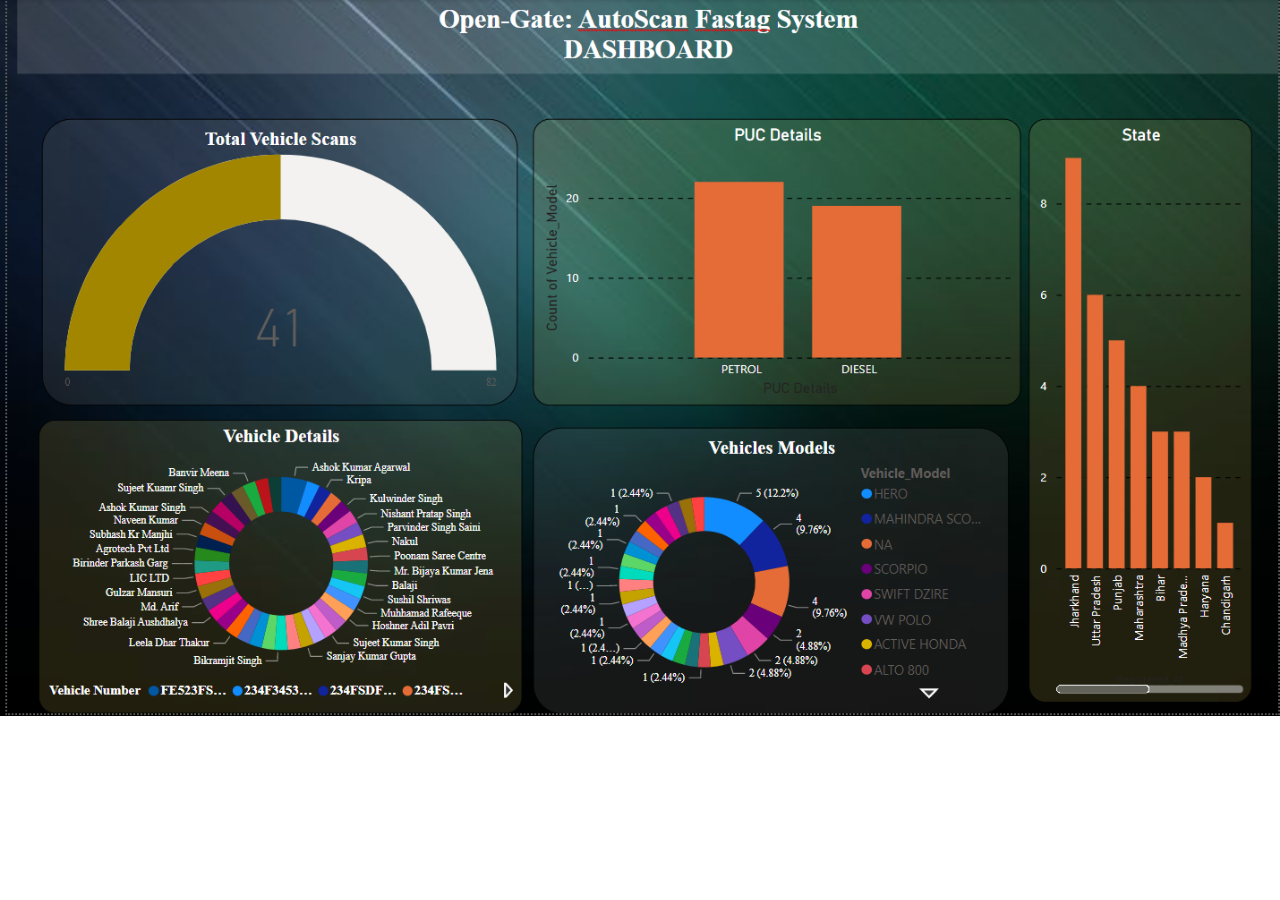
<file: Dashboard.html>
<!DOCTYPE html>
<html>
<head>
	<title>My Dashboard</title>
	<style>
		body {
			margin: 0;
			padding: 0;
			font-family: Arial, sans-serif;
			background-image: url('Dashboard.png');
			background-repeat: no-repeat;
			background-size: cover;
		}
	</style>
</head>
<body>
		
	
</body>
</html>
</file>
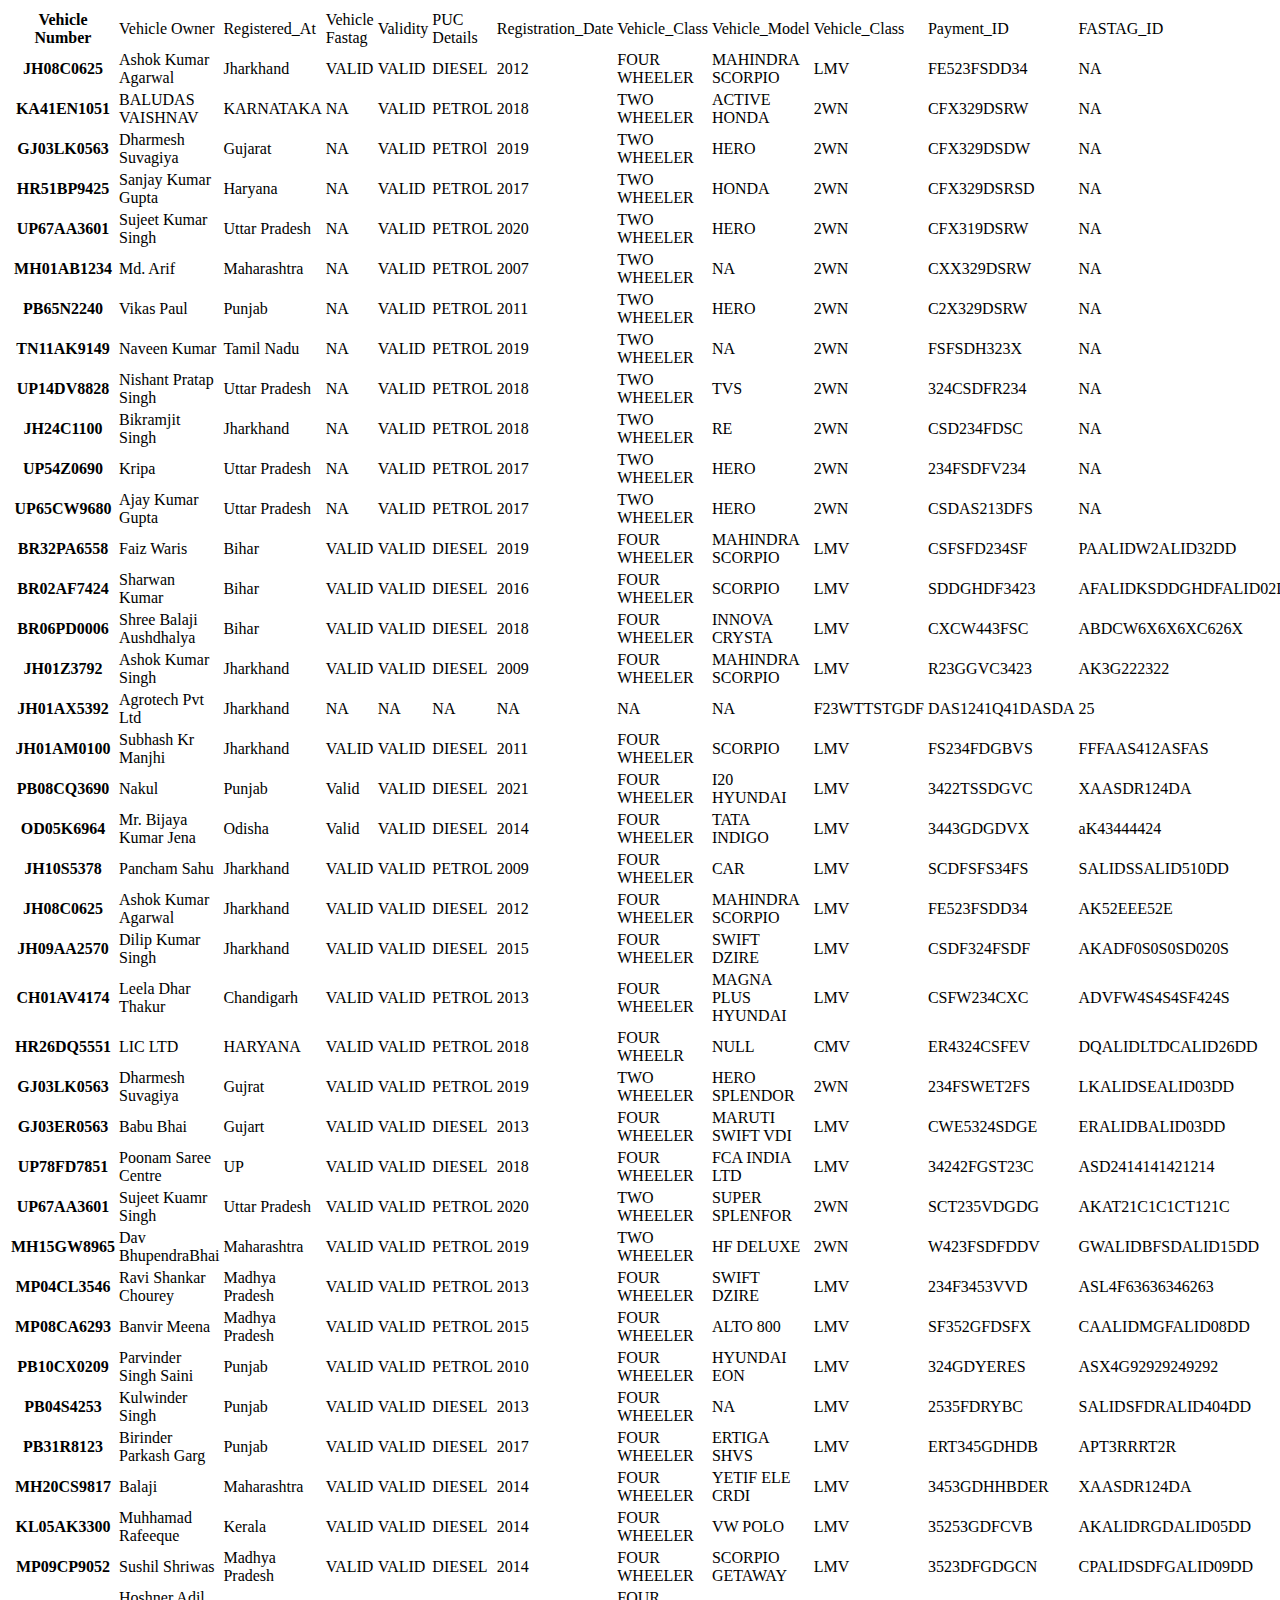
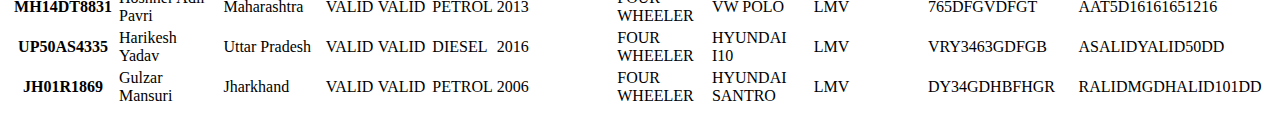
<file: Database.html>
<!DOCTYPE html>
<html>
    <head>
        <title>Database page</title>
    </head>
<table>
    <tr>
        <th>Vehicle Number</th>
        <td>Vehicle Owner</td>
        <td>Registered_At</td>
        <td>Vehicle Fastag</td>
        <td>Validity</td>
        <td>PUC Details</td>
        <td>Registration_Date</td>
        <td>Vehicle_Class</td>
        <td>Vehicle_Model</td>
        <td>Vehicle_Class</td>
        <td>Payment_ID</td>
        <td>FASTAG_ID</td>
        <td>Vehicle_Class</td>
        <td>Toll_Charge</td>
        <td>Toll_Plaza</td>
    </tr>
    <tr>
        <th>JH08C0625</th>
        <td>Ashok Kumar Agarwal</td>
        <td>Jharkhand</td>
        <td>VALID</td>
        <td>VALID</td>
        <td>DIESEL</td>
        <td>2012</td>
        <td>FOUR WHEELER</td>
        <td>MAHINDRA SCORPIO</td>
        <td>LMV</td>
        <td>FE523FSDD34</td>
        <td>NA</td>
        <td>LMV</td>
        <td>25</td>
        <td>Ranchi</td>
    </tr>
    <tr>
        <th>KA41EN1051</th>
        <td>BALUDAS VAISHNAV</td>
        <td>KARNATAKA</td>
        <td>NA</td>
        <td>VALID</td>
        <td>PETROL</td>
        <td>2018</td>
        <td>TWO WHEELER</td>
        <td>ACTIVE HONDA</td>
        <td>2WN</td>
        <td>CFX329DSRW</td>
        <td>NA</td>
        <td>2WN</td>
        <td>0</td>
        <td>Ranchi</td>
    </tr>
    <tr>
        <th>GJ03LK0563</th>
        <td>Dharmesh Suvagiya</td>
        <td>Gujarat</td>
        <td>NA</td>
        <td>VALID</td>
        <td>PETROl</td>
        <td>2019</td>
        <td>TWO WHEELER</td>
        <td>HERO</td>
        <td>2WN</td>
        <td>CFX329DSDW</td>
        <td>NA</td>
        <td>2WN</td>
        <td>0</td>
        <td>Ranchi</td>
    </tr>
    <tr>
        <th>HR51BP9425</th>
        <td>Sanjay Kumar Gupta</td>
        <td>Haryana</td>
        <td>NA</td>
        <td>VALID</td>
        <td>PETROL</td>
        <td>2017</td>
        <td>TWO WHEELER</td>
        <td>HONDA</td>
        <td>2WN</td>
        <td>CFX329DSRSD</td>
        <td>NA</td>
        <td>2WN</td>
        <td>0</td>
        <td>Jamshedpur</td>
    </tr>
    <tr>
        <th>UP67AA3601</th>
        <td>Sujeet Kumar Singh</td>
        <td>Uttar Pradesh</td>
        <td>NA</td>
        <td>VALID</td>
        <td>PETROL</td>
        <td>2020</td>
        <td>TWO WHEELER</td>
        <td>HERO</td>
        <td>2WN</td>
        <td>CFX319DSRW</td>
        <td>NA</td>
        <td>2WN</td>
        <td>0</td>
        <td>Ranchi</td>
    </tr>
    <tr>
        <th>MH01AB1234</th>
        <td>Md. Arif</td>
        <td>Maharashtra</td>
        <td>NA</td>
        <td>VALID</td>
        <td>PETROL</td>
        <td>2007</td>
        <td>TWO WHEELER</td>
        <td>NA</td>
        <td>2WN</td>
        <td>CXX329DSRW</td>
        <td>NA</td>
        <td>2WN</td>
        <td>0</td>
        <td>Patna</td>
    </tr>
    <tr>
        <th>PB65N2240</th>
        <td>Vikas Paul</td>
        <td>Punjab</td>
        <td>NA</td>
        <td>VALID</td>
        <td>PETROL</td>
        <td>2011</td>
        <td>TWO WHEELER</td>
        <td>HERO</td>
        <td>2WN</td>
        <td>C2X329DSRW</td>
        <td>NA</td>
        <td>2WN</td>
        <td>0</td>
        <td>Gaya</td>
    </tr>
    <tr>
        <th>TN11AK9149</th>
        <td>Naveen Kumar</td>
        <td>Tamil Nadu</td>
        <td>NA</td>
        <td>VALID</td>
        <td>PETROL</td>
        <td>2019</td>
        <td>TWO WHEELER</td>
        <td>NA</td>
        <td>2WN</td>
        <td>FSFSDH323X</td>
        <td>NA</td>
        <td>2WN</td>
        <td>0</td>
        <td>Nawada</td>
    </tr>
    <tr>
        <th>UP14DV8828</th>
        <td>Nishant Pratap Singh</td>
        <td>Uttar Pradesh</td>
        <td>NA</td>
        <td>VALID</td>
        <td>PETROL</td>
        <td>2018</td>
        <td>TWO WHEELER</td>
        <td>TVS</td>
        <td>2WN</td>
        <td>324CSDFR234</td>
        <td>NA</td>
        <td>2WN</td>
        <td>0</td>
        <td>Aara</td>
    </tr>
    <tr>
        <th>JH24C1100</th>
        <td>Bikramjit Singh</td>
        <td>Jharkhand</td>
        <td>NA</td>
        <td>VALID</td>
        <td>PETROL</td>
        <td>2018</td>
        <td>TWO WHEELER</td>
        <td>RE</td>
        <td>2WN</td>
        <td>CSD234FDSC</td>
        <td>NA</td>
        <td>2WN</td>
        <td>0</td>
        <td>Ludhiana</td>
    </tr>
    <tr>
        <th>UP54Z0690</th>
        <td>Kripa</td>
        <td>Uttar Pradesh</td>
        <td>NA</td>
        <td>VALID</td>
        <td>PETROL</td>
        <td>2017</td>
        <td>TWO WHEELER</td>
        <td>HERO</td>
        <td>2WN</td>
        <td>234FSDFV234</td>
        <td>NA</td>
        <td>2WN</td>
        <td>0</td>
        <td>Lucknow</td>
    </tr>
    <tr>
        <th>UP65CW9680</th>
        <td>Ajay Kumar Gupta</td>
        <td>Uttar Pradesh</td>
        <td>NA</td>
        <td>VALID</td>
        <td>PETROL</td>
        <td>2017</td>
        <td>TWO WHEELER</td>
        <td>HERO</td>
        <td>2WN</td>
        <td>CSDAS213DFS</td>
        <td>NA</td>
        <td>2WN</td>
        <td>0</td>
        <td>Patna</td>
    </tr>
    <tr>
        <th>BR32PA6558</th>
        <td>Faiz Waris</td>
        <td>Bihar</td>
        <td>VALID</td>
        <td>VALID</td>
        <td>DIESEL</td>
        <td>2019</td>
        <td>FOUR WHEELER</td>
        <td>MAHINDRA SCORPIO</td>
        <td>LMV</td>
        <td>CSFSFD234SF</td>
        <td>PAALIDW2ALID32DD</td>
        <td>LMV</td>
        <td>25</td>
        <td>Ranchi</td>
    </tr>
    <tr>
        <th>BR02AF7424</th>
        <td>Sharwan Kumar</td>
        <td>Bihar</td>
        <td>VALID</td>
        <td>VALID</td>
        <td>DIESEL</td>
        <td>2016</td>
        <td>FOUR WHEELER</td>
        <td>SCORPIO</td>
        <td>LMV</td>
        <td>SDDGHDF3423</td>
        <td>AFALIDKSDDGHDFALID02DD</td>
        <td>LMV</td>
        <td>25</td>
        <td>Ranchi</td>
    </tr>
    <tr>
        <th>BR06PD0006</th>
        <td>Shree Balaji Aushdhalya</td>
        <td>Bihar</td>
        <td>VALID</td>
        <td>VALID</td>
        <td>DIESEL</td>
        <td>2018</td>
        <td>FOUR WHEELER</td>
        <td>INNOVA CRYSTA</td>
        <td>LMV</td>
        <td>CXCW443FSC</td>
        <td>ABDCW6X6X6XC626X</td>
        <td>LMV</td>
        <td>25</td>
        <td>Ranchi</td>
    </tr>
    <tr>
        <th>JH01Z3792</th>
        <td>Ashok Kumar Singh</td>
        <td>Jharkhand</td>
        <td>VALID</td>
        <td>VALID</td>
        <td>DIESEL</td>
        <td>2009</td>
        <td>FOUR WHEELER</td>
        <td>MAHINDRA SCORPIO</td>
        <td>LMV</td>
        <td>R23GGVC3423</td>
        <td>AK3G222322</td>
        <td>LMV</td>
        <td>25</td>
        <td>Ranchi</td>
    </tr>
    <tr>
        <th>JH01AX5392</th>
        <td>Agrotech Pvt Ltd</td>
        <td>Jharkhand</td>
        <td>NA</td>
        <td>NA</td>
        <td>NA</td>
        <td>NA</td>
        <td>NA</td>
        <td>NA</td>
        <td>F23WTTSTGDF</td>
        <td>DAS1241Q41DASDA</td>
        <td>25</td>
        <td>Ranchi</td>
        <td></td>
        <td></td>
    </tr>
    <tr>
        <th>JH01AM0100</th>
        <td>Subhash Kr Manjhi</td>
        <td>Jharkhand</td>
        <td>VALID</td>
        <td>VALID</td>
        <td>DIESEL</td>
        <td>2011</td>
        <td>FOUR WHEELER</td>
        <td>SCORPIO</td>
        <td>LMV</td>
        <td>FS234FDGBVS</td>
        <td>FFFAAS412ASFAS</td>
        <td>LMV</td>
        <td>25</td>
        <td>Ranchi</td>
    </tr>
    <tr>
        <th>PB08CQ3690</th>
        <td>Nakul</td>
        <td>Punjab</td>
        <td>Valid</td>
        <td>VALID</td>
        <td>DIESEL</td>
        <td>2021</td>
        <td>FOUR WHEELER</td>
        <td>I20 HYUNDAI</td>
        <td>LMV</td>
        <td>3422TSSDGVC</td>
        <td>XAASDR124DA</td>
        <td>LMV</td>
        <td>25</td>
        <td>Ranchi</td>
    </tr>
    <tr>
        <th>OD05K6964</th>
        <td>Mr. Bijaya Kumar Jena</td>
        <td>Odisha</td>
        <td>Valid</td>
        <td>VALID</td>
        <td>DIESEL</td>
        <td>2014</td>
        <td>FOUR WHEELER</td>
        <td>TATA INDIGO</td>
        <td>LMV</td>
        <td>3443GDGDVX</td>
        <td>aK43444424</td>
        <td>LMV</td>
        <td>25</td>
        <td>Ranchi</td>
    </tr>
    <tr>
        <th>JH10S5378</th>
        <td>Pancham Sahu</td>
        <td>Jharkhand</td>
        <td>VALID</td>
        <td>VALID</td>
        <td>PETROL</td>
        <td>2009</td>
        <td>FOUR WHEELER</td>
        <td>CAR</td>
        <td>LMV</td>
        <td>SCDFSFS34FS</td>
        <td>SALIDSSALID510DD</td>
        <td>LMV</td>
        <td>30</td>
        <td>Ranchi</td>
    </tr>
    <tr>
        <th>JH08C0625</th>
        <td>Ashok Kumar Agarwal</td>
        <td>Jharkhand</td>
        <td>VALID</td>
        <td>VALID</td>
        <td>DIESEL</td>
        <td>2012</td>
        <td>FOUR WHEELER</td>
        <td>MAHINDRA SCORPIO</td>
        <td>LMV</td>
        <td>FE523FSDD34</td>
        <td>AK52EEE52E</td>
        <td>LMV</td>
        <td>25</td>
        <td>Ranchi</td>
    </tr>
    <tr>
        <th>JH09AA2570</th>
        <td>Dilip Kumar Singh</td>
        <td>Jharkhand</td>
        <td>VALID</td>
        <td>VALID</td>
        <td>DIESEL</td>
        <td>2015</td>
        <td>FOUR WHEELER</td>
        <td>SWIFT DZIRE</td>
        <td>LMV</td>
        <td>CSDF324FSDF</td>
        <td>AKADF0S0S0SD020S</td>
        <td>LMV</td>
        <td>25</td>
        <td>Jamshedpur</td>
    </tr>
    <tr>
        <th>CH01AV4174</th>
        <td>Leela Dhar Thakur</td>
        <td>Chandigarh</td>
        <td>VALID</td>
        <td>VALID</td>
        <td>PETROL</td>
        <td>2013</td>
        <td>FOUR WHEELER</td>
        <td>MAGNA PLUS HYUNDAI</td>
        <td>LMV</td>
        <td>CSFW234CXC</td>
        <td>ADVFW4S4S4SF424S</td>
        <td>LMV</td>
        <td>25</td>
        <td>Jamshedpur</td>
    </tr>
    <tr>
        <th>HR26DQ5551</th>
        <td>LIC LTD</td>
        <td>HARYANA</td>
        <td>VALID</td>
        <td>VALID</td>
        <td>PETROL</td>
        <td>2018</td>
        <td>FOUR WHEELR</td>
        <td>NULL</td>
        <td>CMV</td>
        <td>ER4324CSFEV</td>
        <td>DQALIDLTDCALID26DD</td>
        <td>CMV</td>
        <td>56</td>
        <td>Jamshedpur</td>
    </tr>
    <tr>
        <th>GJ03LK0563</th>
        <td>Dharmesh Suvagiya</td>
        <td>Gujrat</td>
        <td>VALID</td>
        <td>VALID</td>
        <td>PETROL</td>
        <td>2019</td>
        <td>TWO WHEELER</td>
        <td>HERO SPLENDOR</td>
        <td>2WN</td>
        <td>234FSWET2FS</td>
        <td>LKALIDSEALID03DD</td>
        <td>2WN</td>
        <td>0</td>
        <td>Jamshedpur</td>
    </tr>
    <tr>
        <th>GJ03ER0563</th>
        <td>Babu Bhai</td>
        <td>Gujart</td>
        <td>VALID</td>
        <td>VALID</td>
        <td>DIESEL</td>
        <td>2013</td>
        <td>FOUR WHEELER</td>
        <td>MARUTI SWIFT VDI</td>
        <td>LMV</td>
        <td>CWE5324SDGE</td>
        <td>ERALIDBALID03DD</td>
        <td>LMV</td>
        <td>25</td>
        <td>Jamshedpur</td>
    </tr>
    <tr>
        <th>UP78FD7851</th>
        <td>Poonam Saree Centre</td>
        <td>UP</td>
        <td>VALID</td>
        <td>VALID</td>
        <td>DIESEL</td>
        <td>2018</td>
        <td>FOUR WHEELER</td>
        <td>FCA INDIA LTD</td>
        <td>LMV</td>
        <td>34242FGST23C</td>
        <td>ASD2414141421214</td>
        <td>LMV</td>
        <td>65</td>
        <td>Jamshedpur</td>
    </tr>
    <tr>
        <th>UP67AA3601</th>
        <td>Sujeet Kuamr Singh</td>
        <td>Uttar Pradesh</td>
        <td>VALID</td>
        <td>VALID</td>
        <td>PETROL</td>
        <td>2020</td>
        <td>TWO WHEELER</td>
        <td>SUPER SPLENFOR</td>
        <td>2WN</td>
        <td>SCT235VDGDG</td>
        <td>AKAT21C1C1CT121C</td>
        <td>2WN</td>
        <td>0</td>
        <td>Jamshedpur</td>
    </tr>
    <tr>
        <th>MH15GW8965</th>
        <td>Dav BhupendraBhai</td>
        <td>Maharashtra</td>
        <td>VALID</td>
        <td>VALID</td>
        <td>PETROL</td>
        <td>2019</td>
        <td>TWO WHEELER</td>
        <td>HF DELUXE</td>
        <td>2WN</td>
        <td>W423FSDFDDV</td>
        <td>GWALIDBFSDALID15DD</td>
        <td>2WN</td>
        <td>0</td>
        <td>Jamshedpur</td>
    </tr>
    <tr>
        <th>MP04CL3546</th>
        <td>Ravi Shankar Chourey</td>
        <td>Madhya Pradesh</td>
        <td>VALID</td>
        <td>VALID</td>
        <td>PETROL</td>
        <td>2013</td>
        <td>FOUR WHEELER</td>
        <td>SWIFT DZIRE</td>
        <td>LMV</td>
        <td>234F3453VVD</td>
        <td>ASL4F63636346263</td>
        <td>LMV</td>
        <td>90</td>
        <td>Jamshedpur</td>
    </tr>
    <tr>
        <th>MP08CA6293</th>
        <td>Banvir Meena</td>
        <td>Madhya Pradesh</td>
        <td>VALID</td>
        <td>VALID</td>
        <td>PETROL</td>
        <td>2015</td>
        <td>FOUR WHEELER</td>
        <td>ALTO 800</td>
        <td>LMV</td>
        <td>SF352GFDSFX</td>
        <td>CAALIDMGFALID08DD</td>
        <td>LMV</td>
        <td>32</td>
        <td>Jamshedpur</td>
    </tr>
    <tr>
        <th>PB10CX0209</th>
        <td>Parvinder Singh Saini</td>
        <td>Punjab</td>
        <td>VALID</td>
        <td>VALID</td>
        <td>PETROL</td>
        <td>2010</td>
        <td>FOUR WHEELER</td>
        <td>HYUNDAI EON</td>
        <td>LMV</td>
        <td>324GDYERES</td>
        <td>ASX4G92929249292</td>
        <td>LMV</td>
        <td>25</td>
        <td>Jamshedpur</td>
    </tr>
    <tr>
        <th>PB04S4253</th>
        <td>Kulwinder Singh</td>
        <td>Punjab</td>
        <td>VALID</td>
        <td>VALID</td>
        <td>DIESEL</td>
        <td>2013</td>
        <td>FOUR WHEELER</td>
        <td>NA</td>
        <td>LMV</td>
        <td>2535FDRYBC</td>
        <td>SALIDSFDRALID404DD</td>
        <td>LMV</td>
        <td>25</td>
        <td>Nawada</td>
    </tr>
    <tr>
        <th>PB31R8123</th>
        <td>Birinder Parkash Garg</td>
        <td>Punjab</td>
        <td>VALID</td>
        <td>VALID</td>
        <td>DIESEL</td>
        <td>2017</td>
        <td>FOUR WHEELER</td>
        <td>ERTIGA SHVS</td>
        <td>LMV</td>
        <td>ERT345GDHDB</td>
        <td>APT3RRRT2R</td>
        <td>LMV</td>
        <td>25</td>
        <td>BiharSharif</td>
    </tr>
    <tr>
        <th>MH20CS9817</th>
        <td>Balaji</td>
        <td>Maharashtra</td>
        <td>VALID</td>
        <td>VALID</td>
        <td>DIESEL</td>
        <td>2014</td>
        <td>FOUR WHEELER</td>
        <td>YETIF ELE CRDI</td>
        <td>LMV</td>
        <td>3453GDHHBDER</td>
        <td>XAASDR124DA</td>
        <td>LMV</td>
        <td>25</td>
        <td>Dhanbad</td>
    </tr>
    <tr>
        <th>KL05AK3300</th>
        <td>Muhhamad Rafeeque</td>
        <td>Kerala</td>
        <td>VALID</td>
        <td>VALID</td>
        <td>DIESEL</td>
        <td>2014</td>
        <td>FOUR WHEELER</td>
        <td>VW POLO</td>
        <td>LMV</td>
        <td>35253GDFCVB</td>
        <td>AKALIDRGDALID05DD</td>
        <td>LMV</td>
        <td>25</td>
        <td>Jamshedpur</td>
    </tr>
    <tr>
        <th>MP09CP9052</th>
        <td>Sushil Shriwas</td>
        <td>Madhya Pradesh</td>
        <td>VALID</td>
        <td>VALID</td>
        <td>DIESEL</td>
        <td>2014</td>
        <td>FOUR WHEELER</td>
        <td>SCORPIO GETAWAY</td>
        <td>LMV</td>
        <td>3523DFGDGCN</td>
        <td>CPALIDSDFGALID09DD</td>
        <td>LMV</td>
        <td>25</td>
        <td>Ranchi</td>
    </tr>
    <tr>
        <th>MH14DT8831</th>
        <td>Hoshner Adil Pavri</td>
        <td>Maharashtra</td>
        <td>VALID</td>
        <td>VALID</td>
        <td>PETROL</td>
        <td>2013</td>
        <td>FOUR WHEELER</td>
        <td>VW POLO</td>
        <td>LMV</td>
        <td>765DFGVDFGT</td>
        <td>AAT5D16161651216</td>
        <td>LMV</td>
        <td>25</td>
        <td>Siliguri</td>
    </tr>
    <tr>
        <th>UP50AS4335</th>
        <td>Harikesh Yadav</td>
        <td>Uttar Pradesh</td>
        <td>VALID</td>
        <td>VALID</td>
        <td>DIESEL</td>
        <td>2016</td>
        <td>FOUR WHEELER</td>
        <td>HYUNDAI I10</td>
        <td>LMV</td>
        <td>VRY3463GDFGB</td>
        <td>ASALIDYALID50DD</td>
        <td>LMV</td>
        <td>25</td>
        <td>Patna</td>
    </tr>
    <tr>
        <th>JH01R1869</th>
        <td>Gulzar Mansuri</td>
        <td>Jharkhand</td>
        <td>VALID</td>
        <td>VALID</td>
        <td>PETROL</td>
        <td>2006</td>
        <td>FOUR WHEELER</td>
        <td>HYUNDAI SANTRO</td>
        <td>LMV</td>
        <td>DY34GDHBFHGR</td>
        <td>RALIDMGDHALID101DD</td>
        <td>LMV</td>
        <td>34</td>
        <td>Ranchi</td>
    </tr>
</table>
    </body>
</html>
</file>
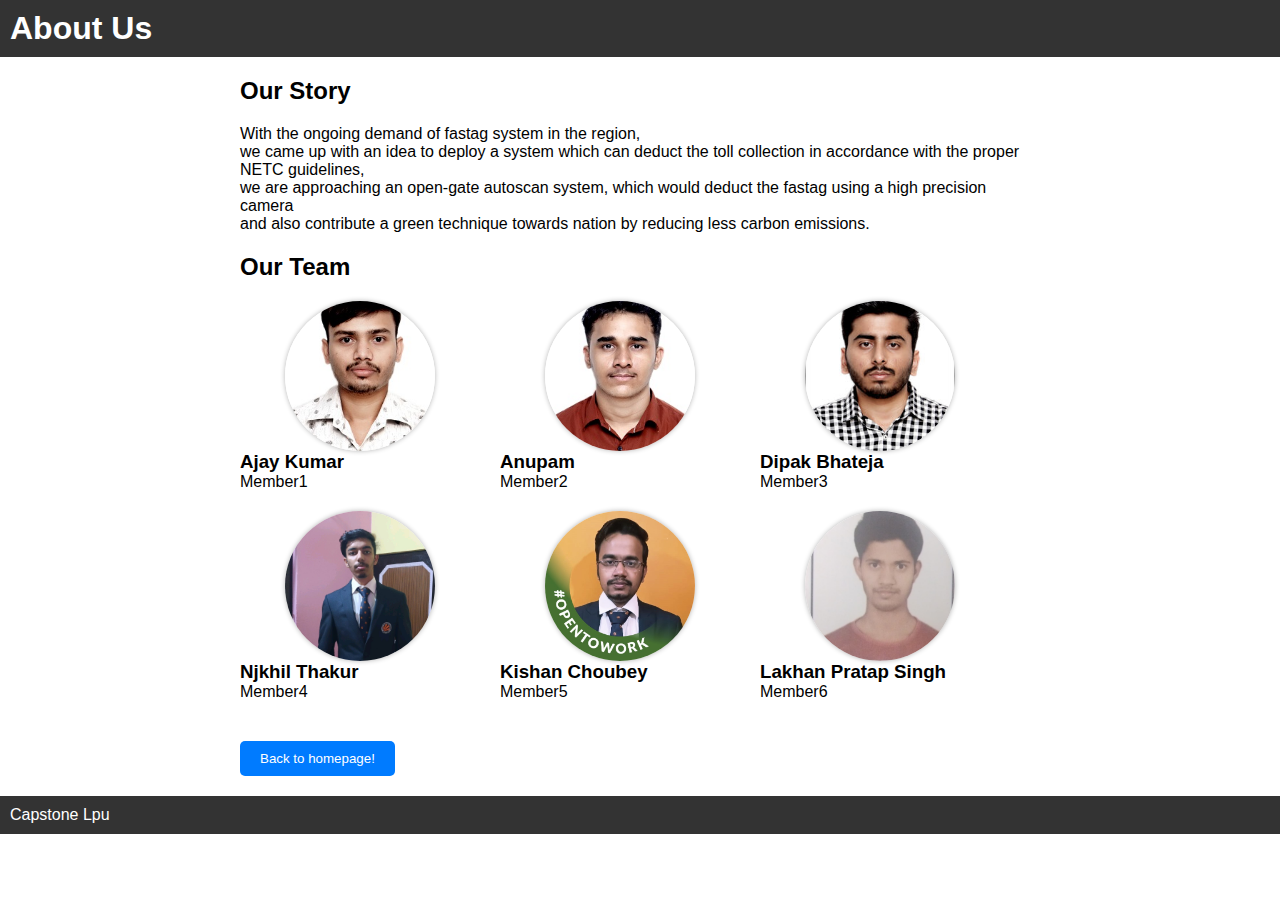
<file: index2.html>
<!DOCTYPE html>
<html lang="en">
<head>
	<meta charset="UTF-8">
	<title>About Us</title>
	<link rel="stylesheet" href="style.css">
	<script src="script.js"></script>
</head>
<body>
	<header>
		<h1>About Us</h1>
	</header>
	<main>
		<section>
			<h2>Our Story</h2>
			<p>With the ongoing demand of fastag system in the region,<br> we came up with an idea to deploy a system which can deduct the toll collection in accordance with the proper NETC guidelines,<br>
				we are approaching an open-gate autoscan system, which would deduct the fastag using a high precision camera <br> and also contribute a green technique towards nation by reducing less carbon emissions.</p>
		</section>
		<section>
			<h2>Our Team</h2>
			<ul>
				
				<li>
					<img src="Ajay.JPG" alt="Person 2">
					<h3>Ajay Kumar</h3>
					<p>Member1</p>
				</li>
				<li>
					<img src="Anupam.jpg" alt="Person 3">
					<h3>Anupam</h3>
					<p>Member2</p>
				</li>
				<li>
					<img src="dipak.jpg" alt="Person 1">
					<h3>Dipak Bhateja</h3>
					<p>Member3</p>
				</li>
                <li>
					<img src="Nikhil.jpeg" alt="Person 1">
					<h3>Njkhil Thakur</h3>
					<p>Member4</p>
				</li>
				<li>
					<img src="Kishan.jpeg" alt="Person 2">
					<h3>Kishan Choubey</h3>
					<p>Member5</p>
				</li>
				<li>
					<img src="Lakhan.jpeg" alt="Person 3">
					<h3>Lakhan Pratap Singh</h3>
					<p>Member6</p>
			</ul>
		</section>
			<a href="index.html"><button>Back to homepage!</button> </a>
	</main>
	<footer>
		<p>Capstone Lpu</p>
	</footer>
</body>
</html>
</file>
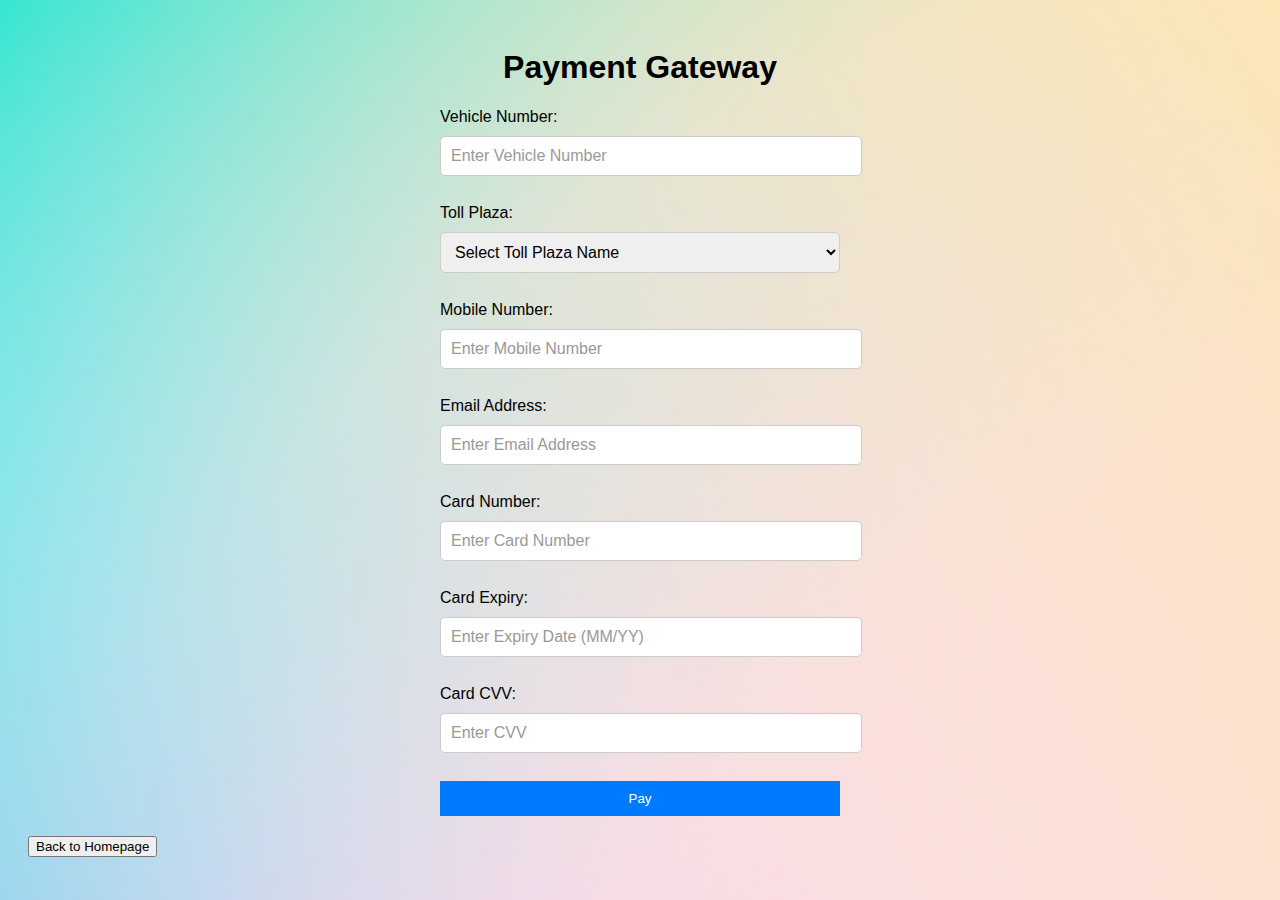
<file: payment.html>
<!DOCTYPE html>
<html>

<head>
    <title>Payment Gateway</title>
    <link rel="stylesheet" href="payment_style.css">
</head>

<body>
    <h1>Payment Gateway</h1>
    <form id="payment-form">
        <label for="vehicle-number">Vehicle Number:</label>
        <input type="text" id="vehicle-number" required>
        <br>
        <label for="toll-plaza">Toll Plaza:</label>
        <select id="toll-plaza" required>
            <option value="Select Toll Plaza" selected>Select Toll Plaza Name</option>
            <option value="Toll Plaza 1">Toll Plaza 1</option>
            <option value="Toll Plaza 2">Toll Plaza 2</option>
            <option value="Toll Plaza 3">Toll Plaza 3</option>
        </select>
        <br>
        <label for="mobile-number">Mobile Number:</label>
        <input type="text" id="mobile-number" required>
        <br>
        <label for="email">Email Address:</label>
        <input type="email" id="email" required>
        <br>
        <label for="card-number">Card Number:</label>
        <input type="text" id="card-number" required>
        <br>
        <label for="card-expiry">Card Expiry:</label>
        <input type="text" id="card-expiry" required>
        <br>
        <label for="card-cvv">Card CVV:</label>
        <input type="text" id="card-cvv" required>
        <br>
        <input type="submit" value="Pay">
    </form>
    <button id="back-to-homepage">Back to Homepage</button>

    <script src="payment_script.js"></script>
</body>

</html>
</file>
<file: style.css>
body {
	font-family: Arial, sans-serif;
	margin: 0;
	padding: 0;
}

header, footer {
	background-color: #333;
	color: #fff;
	padding: 10px;
}

header h1, footer p {
	margin: 0;
}

main {
	max-width: 800px;
	margin: 0 auto;
	padding: 20px;
}

section {
	margin-bottom: 20px;
}

h2 {
	margin-top: 0;
}

ul {
	list-style: none;
	margin: 0;
	padding: 0;
	display: flex;
	flex-wrap: wrap;
}

li {
	flex-basis: 30%;
	margin-right: 20px;
	margin-bottom: 20px;
}

li img {
	max-width: 100%;
}

h3, p {
	margin: 0;
}
button {
	background-color: #007bff;
	border: none;
	color: #fff;
	padding: 10px 20px;
	border-radius: 5px;
	cursor: pointer;
}

button:hover {
	background-color: #0069d9;
}

/* Style for team member images */
section ul li img {
	display: block;
	margin: 0 auto;
	width: 150px;
	height: 150px;
	border-radius: 50%;
	object-fit: cover;
	object-position: center;
	box-shadow: 0px 0px 5px rgba(0, 0, 0, 0.3);
}
/* Style for team member images */
section ul li img {
	display: block;
	margin: 0 auto;
	width: 150px;
	height: 150px;
	border-radius: 50%;
	object-fit: cover;
	object-position: center;
	box-shadow: 0px 0px 5px rgba(0, 0, 0, 0.3);
}

/* Style for button */
button#btn-click {
	background-color: #007bff;
	border: none;
	color: #fff;
	padding: 10px 20px;
	border-radius: 5px;
	cursor: pointer;
}

button#btn-click:hover {
	background-color: #0069d9;
}

/* Style for click message */
#click-message {
	display: none;
	color: green;
	font-size: 18px;
	font-weight: bold;
	text-align: center;
	margin-top: 20px;
}
</file>
<file: payment_style.css>
body {
    font-family: Arial, sans-serif;
    padding: 20px;
    background-color: #f7f7f7;
    background-image: url('pexels-codioful-\(formerly-gradienta\)-7130545.jpg');
    background-size: cover;
}

.container {
    max-width: 800px;
    margin: 0 auto;
    background-color: #fff;
    padding: 20px;
    border-radius: 10px;
    box-shadow: 0px 2px 10px rgba(0, 0, 0, 0.1);
}

h1 {
    text-align: center;
}

form {
    max-width: 400px;
    margin: 0 auto;
}

label, input, select {
    display: block;
    margin-bottom: 10px;
    width: 100%;
}

input[type="text"],
input[type="tel"],
input[type="email"],
input[type="number"] {
    padding: 10px;
    border: 1px solid #ccc;
    border-radius: 5px;
    font-size: 16px;
}

input[type="text"]::placeholder,
input[type="tel"]::placeholder,
input[type="email"]::placeholder,
input[type="number"]::placeholder {
    color: #999;
}
select {
    padding: 10px;
    border: 1px solid #ccc;
    border-radius: 5px;
    font-size: 16px;
  }
  

input[type="submit"] {
    background-color: #007bff;
    color: #fff;
    padding: 10px;
    border: none;
    cursor: pointer;
    width: 100%;
}

input[type="submit"]:hover {
    background-color: #0056b3;
}

#back-to-homepage {
    display: block;
    margin-top: 20px;
    cursor: pointer;
    text-align: center;
}

@media (max-width: 768px) {
    .container {
        padding: 10px;
        border-radius: 0;
    }
    form {
        max-width: 100%;
    }
}
</file>
